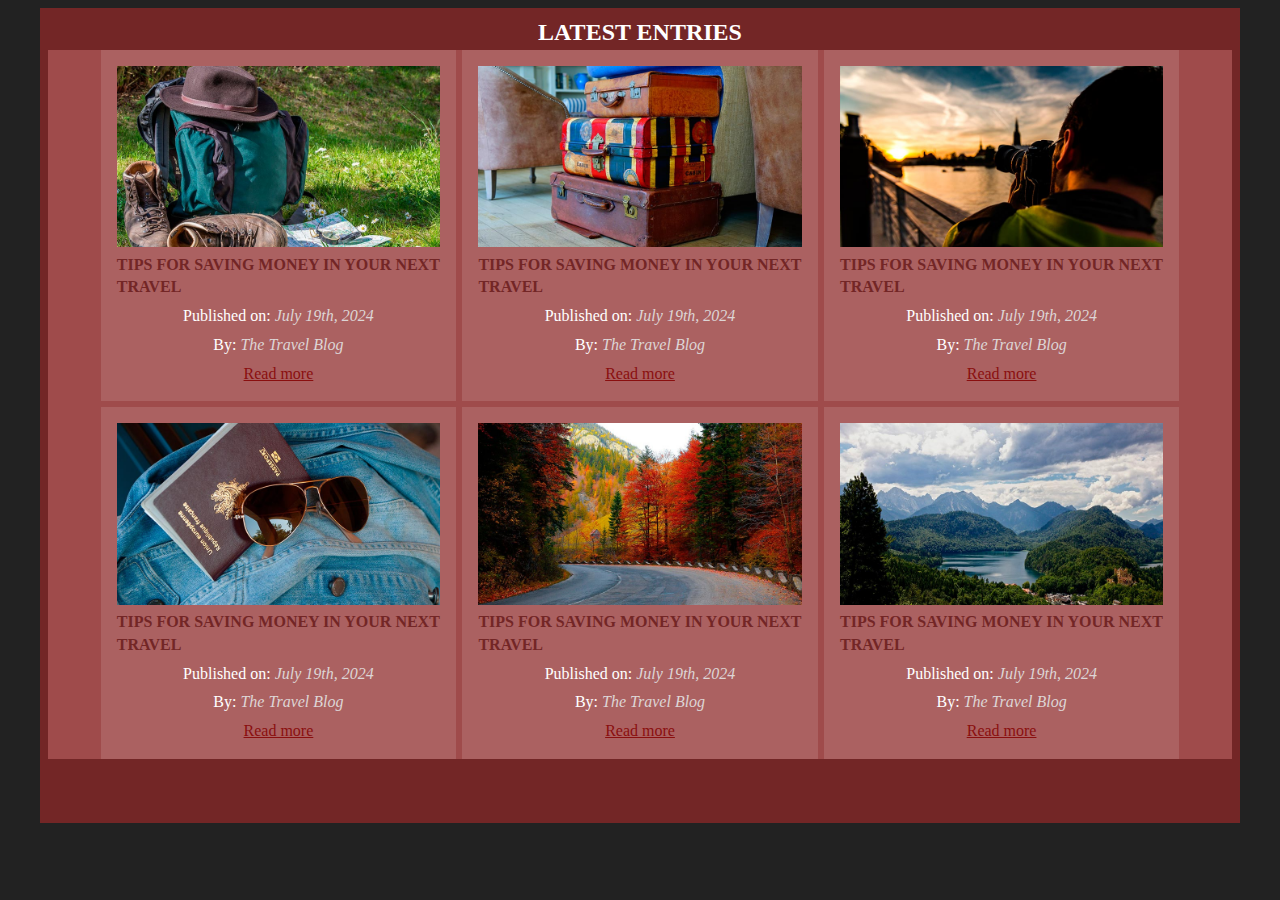
<file: 1. flex-cards/index.html>
<!DOCTYPE html>
<html lang="en">
<head>
    <meta charset="UTF-8">
    <meta name="viewport" content="width=device-width, initial-scale=1.0">
    <link rel="stylesheet" href="main.css">
    <title>Flex Cards</title>
</head>
<body>
    <!-- Start of page container -->
    <div class="container">
        <!-- Page header -->
        <h2>Latest Entries</h2>
        <!-- Start of main content -->
        <main class="main-content">
            <!-- Start of card article -->
            <article class="entry">
                <!-- Card img -->
                <img src="img/01.jpg" alt="entry image">
                <!-- Start of card content -->
                <div class="content">
                    <!-- Card heading -->
                    <h4>Tips for saving money in your next travel</h4>
                    <!-- Card text content -->
                    <p>Published on: <span>July 19th, 2024</span></p>
                    <p>By: <span>The Travel Blog</span></p>
                    <!-- Card button -->
                    <a href="#">Read more</a>
                </div>
                <!-- End of card content -->
            </article>
            <!-- End of article card -->
            <!-- Start of card article -->
            <article class="entry">
                <!-- Card img -->
                <img src="img/02.jpg" alt="entry image">
                <!-- Start of card content -->
                <div class="content">
                    <!-- Card heading -->
                    <h4>Tips for saving money in your next travel</h4>
                    <!-- Card text content -->
                    <p>Published on: <span>July 19th, 2024</span></p>
                    <p>By: <span>The Travel Blog</span></p>
                    <!-- Card button -->
                    <a href="#">Read more</a>
                </div>
                <!-- End of card content -->
            </article>
            <!-- End of article card -->
            <!-- Start of card article -->
            <article class="entry">
                <!-- Card img -->
                <img src="img/03.jpg" alt="entry image">
                <!-- Start of card content -->
                <div class="content">
                    <!-- Card heading -->
                    <h4>Tips for saving money in your next travel</h4>
                    <!-- Card text content -->
                    <p>Published on: <span>July 19th, 2024</span></p>
                    <p>By: <span>The Travel Blog</span></p>
                    <!-- Card button -->
                    <a href="#">Read more</a>
                </div>
                <!-- End of card content -->
            </article>
            <!-- End of article card -->
            <!-- Start of card article -->
            <article class="entry">
                <!-- Card img -->
                <img src="img/04.jpg" alt="entry image">
                <!-- Start of card content -->
                <div class="content">
                    <!-- Card heading -->
                    <h4>Tips for saving money in your next travel</h4>
                    <!-- Card text content -->
                    <p>Published on: <span>July 19th, 2024</span></p>
                    <p>By: <span>The Travel Blog</span></p>
                    <!-- Card button -->
                    <a href="#">Read more</a>
                </div>
                <!-- End of card content -->
            </article>
            <!-- End of article card -->
            <!-- Start of card article -->
            <article class="entry">
                <!-- Card img -->
                <img src="img/05.jpg" alt="entry image">
                <!-- Start of card content -->
                <div class="content">
                    <!-- Card heading -->
                    <h4>Tips for saving money in your next travel</h4>
                    <!-- Card text content -->
                    <p>Published on: <span>July 19th, 2024</span></p>
                    <p>By: <span>The Travel Blog</span></p>
                    <!-- Card button -->
                    <a href="#">Read more</a>
                </div>
                <!-- End of card content -->
            </article>
            <!-- End of article card -->
            <!-- Start of card article -->
            <article class="entry">
                <!-- Card img -->
                <img src="img/06.jpg" alt="entry image">
                <!-- Start of card content -->
                <div class="content">
                    <!-- Card heading -->
                    <h4>Tips for saving money in your next travel</h4>
                    <!-- Card text content -->
                    <p>Published on: <span>July 19th, 2024</span></p>
                    <p>By: <span>The Travel Blog</span></p>
                    <!-- Card button -->
                    <a href="#">Read more</a>
                </div>
                <!-- End of card content -->
            </article>
            <!-- End of article card -->
        </main>
        <!-- End of main content -->
    </div>
    <!-- End of page container -->
</body>
</html>
</file>
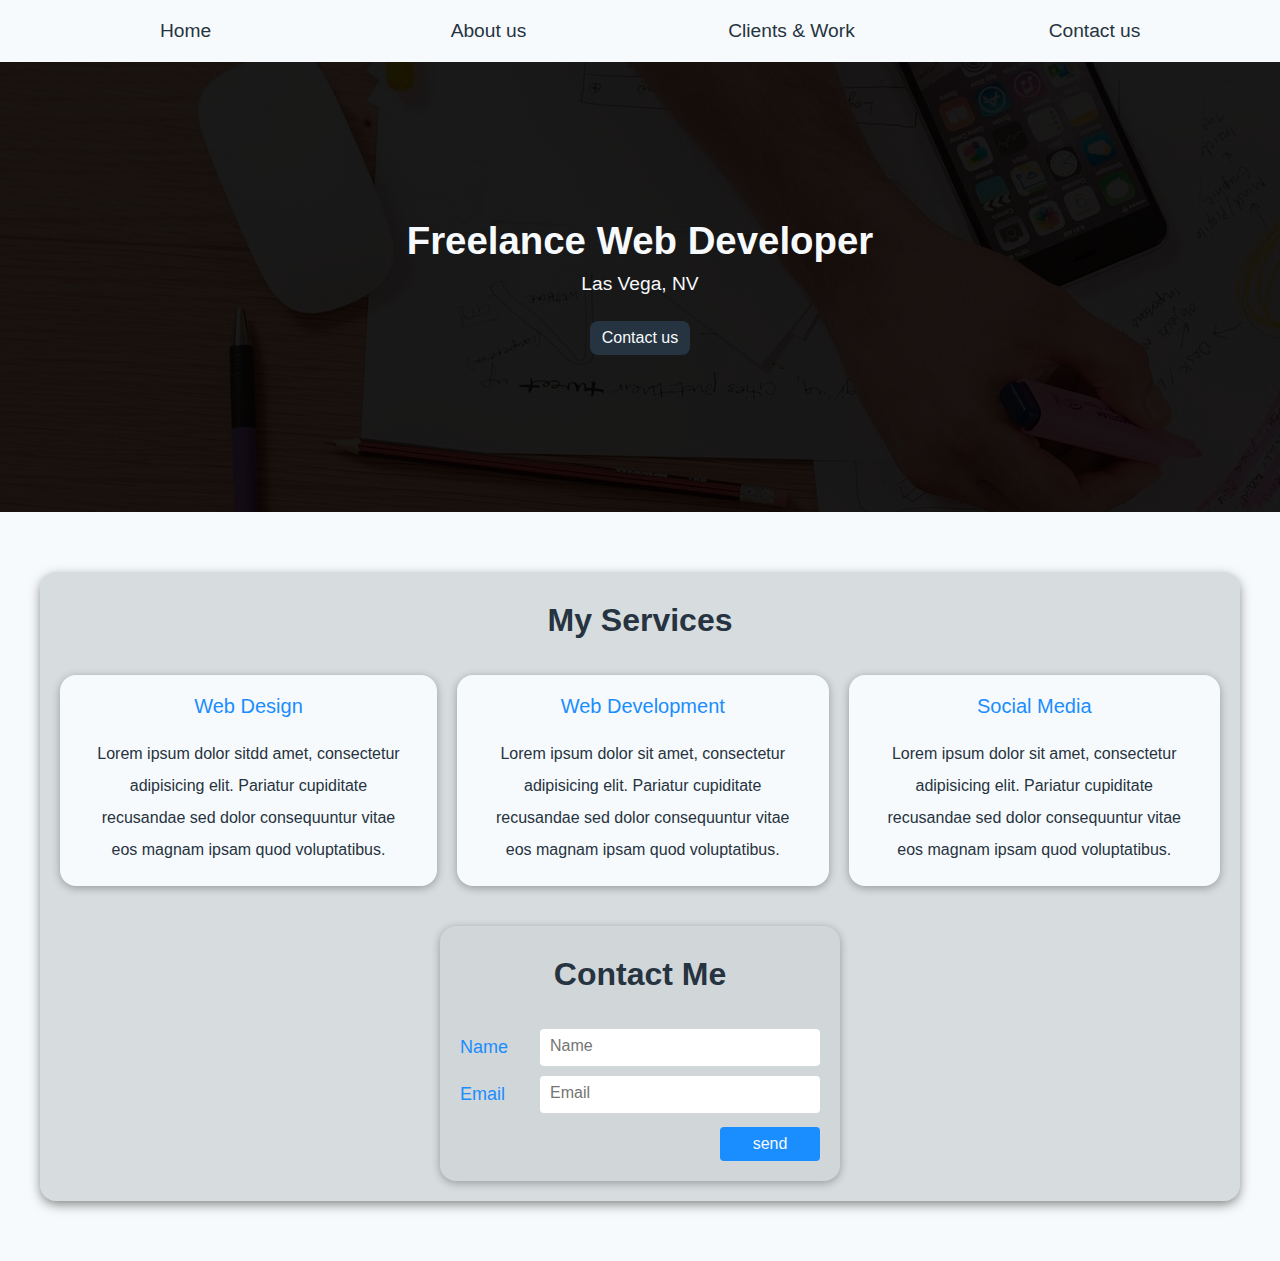
<file: 2. free-lance-website/index.html>
<!DOCTYPE html>
<html lang="en">
<head>
    <meta charset="UTF-8">
    <meta name="viewport" content="width=device-width, initial-scale=1.0">
    <link rel="stylesheet" href="main.css">
    <title>Flexbox projects</title>
</head>

<body>
    <!-- Start of main nav -->
    
    <nav class="main-nav">
        <!-- nav links -->
        <a href="#">Home</a>
        <a href="#">About us</a>
        <a href="#">Clients & Work</a>
        <a href="#">Contact us</a>
    </nav>
    <!-- End of main nav -->
    <!-- Start of hero section -->
    <div class="hero">
        <!-- Start of hero content -->
        <div class="hero-content">
            <h1>Freelance Web Developer</h1>
            <p>Las Vega, NV</p>
            <!-- Hero button link -->
            <a href="#" class="button">Contact us</a>
        </div>
        <!-- End of hero content -->
    </div>
    <!-- End of hero section -->
    <!-- Start of content container -->
    <div class="container">
        <!-- Start of services container -->
        <!--  Section header -->
        <h2>My Services</h2>
        <!-- Start of service -->
        <main class="services">
            <div class="service">
                <!-- Service heading -->
                <h3>Web Design</h3>
                <!-- Service text -->
                <p>
                    Lorem ipsum dolor sitdd amet, consectetur adipisicing elit. Pariatur cupiditate recusandae sed dolor consequuntur vitae eos magnam ipsam quod voluptatibus.
                </p>
            </div>
            <!-- End of service -->
            <!-- Start of service -->
            <div class="service">
                <!-- Service heading -->
                <h3>Web Development</h3>
                <!-- Service text -->
                <p>
                    Lorem ipsum dolor sit amet, consectetur adipisicing elit. Pariatur cupiditate recusandae sed dolor consequuntur vitae eos magnam ipsam quod voluptatibus.
                </p>
            </div>
            <!-- End of service -->
            <!-- Start of service -->
            <div class="service">
                <!-- Service heading -->
                <h3>Social Media</h3>
                <!-- Service text -->
                <p>
                    Lorem ipsum dolor sit amet, consectetur adipisicing elit. Pariatur cupiditate recusandae sed dolor consequuntur vitae eos magnam ipsam quod voluptatibus.
                </p>
            </div>
            <!-- End of service -->
        </main>
        <!-- End of services container -->
        <!-- Start of contact section -->
        <section class="contact">
            <!-- Section heading -->
            <h2>Contact Me</h2>
            <!-- Start of form -->
            <form action="#">
                <!-- Start of form group -->
                <div class="input-container">
                    <!-- Form label -->
                    <label for="name">Name</label>
                    <!-- Form input -->
                    <input type="text" id="name" placeholder="Name">
                </div>
                <!-- End of form group -->
                <!-- Start of form group -->
                <div class="input-container">
                    <!-- Form label -->
                    <label for="name">Email</label>
                    <!-- Form input -->
                    <input type="email" id="name" placeholder="Email">
                </div>
                <!-- End of form group -->
                <!-- Start of form button -->
                <div class="form-submit">
                    <!-- Form button -->
                    <input type="submit" class="form-button" value="send">
                </div>
                <!-- End of form button -->
            </form>
            <!-- End of form -->
        </section>
        <!-- Start of contact section -->
    </div>
    <!-- End of content container -->
</body>
</html>
</file>
<file: 1. flex-cards/main.css>
*,
*::after,
*::before {
    box-sizing: inherit;
    padding: 0;
    margin: 0;
}

/*ANIMATIONS*/
@keyframes pulsate {
    0% {
        transform: scale(1.1);
    }

    50% {
        transform: scale(1);
    }

    100% {
        transform: scale(1.1);
    }
}

html {
    box-sizing: border-box;
    padding: .5rem;
    color: #fff;
    background-color: #222;
    font-family: 'Monaspace Radon';
    line-height: 1.4;
}

img {
    max-inline-size: 100%;
}

.container {
    max-inline-size: 1200px;
    margin: 0 auto;

    h2 {
        text-align: center;
        text-transform: uppercase;
    }

    /* DEBUGGING STLYES */
    background-color: hsla(0 50% 30% / 1);
    padding: .5rem;
    padding-block-end: 4rem;
}

.main-content {
    display: flex;
    flex-wrap: wrap;
    justify-content: center;
    align-items: center;
    gap: .4rem;

    /* DEBUGGING STLYES */
    background-color: hsla(0 60% 70% / .4);
}

.entry {

    .content {
        display: flex;
        flex-direction: column;
        gap: .4rem;

        h4 {
            color: hsla(0 50% 30% / 1);
            text-transform: uppercase;
        }

        p {
            text-align: center;

            span {
                color: hsla(0 10% 85% / 1);
                font-style: italic;
            }
        }

        a {
            text-align: center;
            display: inline-block;
            max-inline-size: max-content;
            align-self: center;
            color: hsla(0 80% 30% / 1);
            animation: pulsate 740ms infinite;
        }

        a:hover {
            color: hsla(0 80% 50% / .85);
            animation: none;
        }
    }

    /* DEBUGGING STLYES */
    background-color: hsla(0 100% 100% / .125);
    padding: 1rem;
    
    @media only screen and (min-width: 480px) {
        flex: 0 0 35%;
    }

    @media only screen and (min-width: 760px) {
        flex: 0 0 30%;
    }
}
</file>
<file: 2. free-lance-website/main.css>
:root {
    color-scheme: light dark;
    
    /* Colors */
    /* 
    hsla(210 50% 98% / 1)
    hsla(210 25% 20% / 1)
    */
    --primary-blue: hsla(210 25% 20% / 1);
    --primary-blue-2: hsla(210 25% 40% / .65);
    --blue-accent-dark: hsla(210 48% 75% / 1);
    --blue-accent-light: hsl(209.8, 100%, 55%);
    --primary-white: hsla(210 50% 98% / 1);
    --orange-accent: orange;
    --primary-color: light-dark(var(--primary-white), var(--primary-blue));
    --primary-accent-1: light-dark(var(--blue-accent-light), var(--blue-accent-dark));
    --text-color: light-dark(var(--primary-blue), var(--primary-white));
    
    /* Typography */
    --text-sm: 1.4rem;
    --text-1: 1.6rem;
    --text-2: 1.8rem;
    --text-3: 2rem;
    --text-4: 2.2rem;
    --text-5: 2.4rem;
    --text-respond-sm: clamp(var(--text-sm), 1.5vw, var(--text-3));
    /* ????? */
    --text-respond-md: clamp(2.4rem, 3vw, 3.2rem);
    --text-respond-lg: clamp(1.6rem, 1.5vw, 2.4rem);

    /* Shadows */
    --box-shadow-lg: 0 4px 12px -1px rgba(0, 0, 0, .5);
    --box-shadow-sm: 0 2px 8px rgba(0, 0, 0, .3);
}
*,
*::after,
*::before {
    margin: 0;
    padding: 0;
    box-sizing: inherit;
}
html {
    min-block-size: 100%;
    box-sizing: border-box;
    font-size: 62.5%;
}
body {
    font-size: var(--text-2);
    font-family: sans-serif;
    background-color: var(--primary-color);
    color: var(--text-color);
}
.main-nav {
    color: var(--text-color);
    max-inline-size: 1200px;
    text-align: center;
    margin: 0 auto;
    display: flex;
    flex-direction: column;
    gap: 1.2rem;
    padding: 2rem 0;

    
    & a {
        color: inherit;
        font-size: var(--text-respond-sm); 
        text-decoration: none;
        font-weight: 300;
        padding: 1rem 0;
        
        &:hover {
            background-color: hsla(210 10% 40% / .2);
        }
        
        &:active {
            transform: scale(1.1);
        }
        
        @media only screen and (min-width: 768px) {
            inline-size: 100%;
            block-size: 100%;
            padding: 2rem;
        }
    }

    @media only screen and (min-width: 768px) {
        flex-direction: row;
        justify-content: space-around;
        padding: 0;
    }
}

.hero {
    block-size: 45rem;
    background-image: linear-gradient(rgba(0, 0, 0, 0.9), rgba(0, 0, 0, 0.9)), url(img/hero.jpg);
    display: flex;
    justify-content: center;
    align-items: center;
    padding: .8rem;
}

.hero-content {
    color: var(--primary-white);
    font-size: var(--text-respond-lg);
    text-align: center;
    display: flex;
    flex-direction: column;
    gap: clamp(.4rem, 1.25vw, 1rem);
    
    & p {
        font-weight: 300;
    }
    
    .button {
        background-color: var(--primary-blue);
        color: inherit;
        font-weight: 300;
        font-size: var(--text-1);
        align-self: center;
        padding: .8rem 1.2rem;
        text-decoration: none;
        margin-block-start: 1.6rem;
        border-radius: .8rem;
        transition: background-color 75ms;
        
        &:hover {
            background-color: var(--primary-blue-2);
        }
    }
}

.container {
    max-inline-size: 1200px;
    margin: 0 auto;
    margin-block: 6rem;
    background-color: hsla(210 10% 40% / .2);
    padding: 2rem;
    box-shadow: var(--box-shadow-lg);
    border-radius: 1.6rem;
    
    & h2,
    & h3{
        text-align: center;
        padding: 1rem;
    }
    
    & h2 {
        font-size: var(--text-respond-md);
/*        font-size: clamp(1.6rem, 1.5vw, 2.4rem);*/

        margin-block-end: 2.6rem;
    }
}
.services {
    
    display: flex;
    flex-direction: column;
    gap: 2rem;
    margin-block-end: 4rem;

    
    & h3 {
        font-size: var(--text-3);
        font-weight: 400;
        color: var(--primary-accent-1);
    }
    
    & p {
        font-size: var(--text-1);
        line-height: 2;
        padding: 1rem 2rem;
        text-align: center;

    }
    
    @media only screen and (min-width: 41.25em) {
        flex-direction: row;
    }
 }
.service {
    /* background-color: rgba(0, 0, 0, 0.2); */
    background-color: light-dark(var(--primary-white), var(--primary-blue));
    padding: 1rem;
    box-shadow: var(--box-shadow-sm);
    border-radius: 1.6rem;
    
    @media only screen and (min-width: 41.25em) {

    }    
}
.contact {
    background-color: light-dark(hsla(210 4% 5% / .025), hsla(210 2% 3% / .35));
    padding: 2rem;
    border-radius: 1.6rem;
    max-inline-size: 40rem;
    margin: 0 auto;
    box-shadow: var(--box-shadow-sm);
    
    & form {
        display: flex;
        flex-direction: column;
        gap: 1rem;
    }
}

.input-container {
    display: flex;
    align-items: center;
    gap: 2rem;


    & input {
        font-size: var(--text-1);
        inline-size: 100%;
        padding: .8rem 1rem;
        border-radius: .4rem;
        border: none;
        border-bottom: 3px solid transparent;
        
        &:focus {
            outline: none;
            border-bottom: 3px solid var(--orange-accent);
        }
    }

    & label {
        flex: 0 0 60px;
        color: var(--primary-accent-1);
    }
}
.form-submit {
    align-self: end;
    margin-block-start: .4rem;
    
    .form-button {
        inline-size: 10rem;
        background-color: var(--primary-accent-1);
        color: var(--primary-color);
        border: none;
        outline: none;
        padding: .8rem 1.2rem;
        font-size: var(--text-1);
        border-radius: .4rem;
        cursor: pointer;
        transition: background-color 75ms;

        &:hover {
            background-color: var(--orange-accent);
        }
    }
}
</file>
